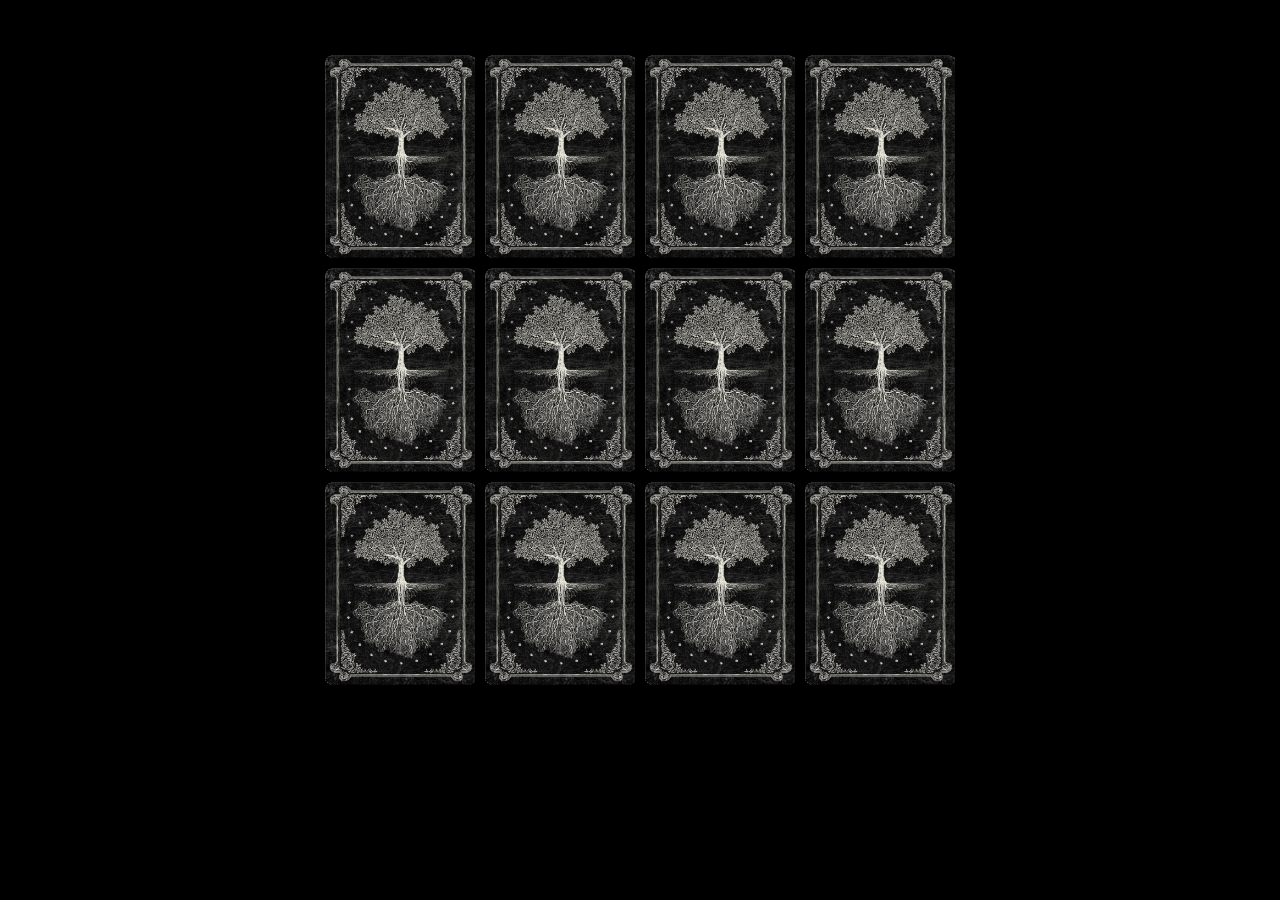
<file: index.html>
<!DOCTYPE html>
<html lang="en" dir="ltr">

  <head>
    <meta charset="utf-8">
    <meta name="viewport" width=device-width, initial-scale=1.0, maximum-scale=1.0, user-scalable=0>

    <link rel="stylesheet" href="css/css.css">

    <script src="https://code.jquery.com/jquery-3.3.1.min.js" integrity="sha256-FgpCb/KJQlLNfOu91ta32o/NMZxltwRo8QtmkMRdAu8=" crossorigin="anonymous"></script>

    <title>Project_01</title>


  </head>

  <body>
    <section class = "container">
      <div class="deck" data-name="adis">
        <img class="frontCard" src="assets/images/cards/adis.jpg" width="35%" height="50%">
        <img class="backCard" src="assets/images/cards/back.png" width="35%" height="50%">
      </div>
      <div class="deck" data-name="adis">
        <img class="frontCard" src="assets/images/cards/adis.jpg" width="35%" height="50%">
        <img class="backCard" src="assets/images/cards/back.png" width="35%" height="50%">
      </div>
      <div class="deck" data-name="afroditi">
        <img class="frontCard" src="assets/images/cards/afroditi.jpg" width="35%" height="50%">
        <img class="backCard" src="assets/images/cards/back.png" width="35%" height="50%">
      </div>
      <div class="deck" data-name="afroditi">
        <img class="frontCard" src="assets/images/cards/afroditi.jpg" width="35%" height="50%">
        <img class="backCard" src="assets/images/cards/back.png" width="35%" height="50%">
      </div>
      <div class="deck" data-name="sisyphus">
        <img class="frontCard" src="assets/images/cards/sisyphus.jpg" width="35%" height="50%">
        <img class="backCard" src="assets/images/cards/back.png" width="35%" height="50%">
      </div>
      <div class="deck" data-name="sisyphus">
        <img class="frontCard" src="assets/images/cards/sisyphus.jpg" width="35%" height="50%">
        <img class="backCard" src="assets/images/cards/back.png" width="35%" height="50%">
      </div>
      <div class="deck" data-name="hermis">
        <img class="frontCard" src="assets/images/cards/hermis.jpg" width="35%" height="50%">
        <img class="backCard" src="assets/images/cards/back.png" width="35%" height="50%">
      </div>
      <div class="deck" data-name="hermis">
        <img class="frontCard" src="assets/images/cards/hermis.jpg" width="35%" height="50%">
        <img class="backCard" src="assets/images/cards/back.png" width="35%" height="50%">
      </div>
      <div class="deck" data-name="ifestos">
        <img class="frontCard" src="assets/images/cards/ifestos.jpg" width="35%" height="50%">
        <img class="backCard" src="assets/images/cards/back.png" width="35%" height="50%">
      </div>
      <div class="deck" data-name="ifestos">
        <img class="frontCard" src="assets/images/cards/ifestos.jpg" width="35%" height="50%">
        <img class="backCard" src="assets/images/cards/back.png" width="35%" height="50%">
      </div>
      <div class="deck" data-name="ivy">
        <img class="frontCard" src="assets/images/cards/ivy.jpg" width="35%" height="50%">
        <img class="backCard" src="assets/images/cards/back.png" width="35%" height="50%">
      </div>
      <div class="deck" data-name="ivy">
        <img class="frontCard" src="assets/images/cards/ivy.jpg" width="35%" height="50%">
        <img class="backCard" src="assets/images/cards/back.png" width="35%" height="50%">
      </div>
    </section>

    <script src="js/script.js"></script>

  </body>

</html>
</file>
<file: css/css.css>
* {
  padding: 0;
  margin: 0;
  box-sizing: border-box;
}

body {
  margin-top: 50px;
  display: flex;
  background: black;
}

.container {
  width: 640px;
  height: 640px;
  margin: auto;
  display: flex;
  flex-wrap: wrap;
}

.deck {
  width: 25%;
  height: 33.333%;
  position: relative;
  transition: all .2s;
  transform-style: preserve-3d;
  transform: scale(1);
}

.deck.flip {
  transform: rotateX(180deg);
}
.frontCard {
  transform: rotateX(180deg);
}

.deck:active {
  transform: scale(0.97);
  transition: transform .2s;
}

.frontCard, .backCard {
  width: 100%;
  height: 100%;
  padding: 5px;
  position: absolute;
  backface-visibility: hidden;
  border-radius: 2px;
}
</file>
